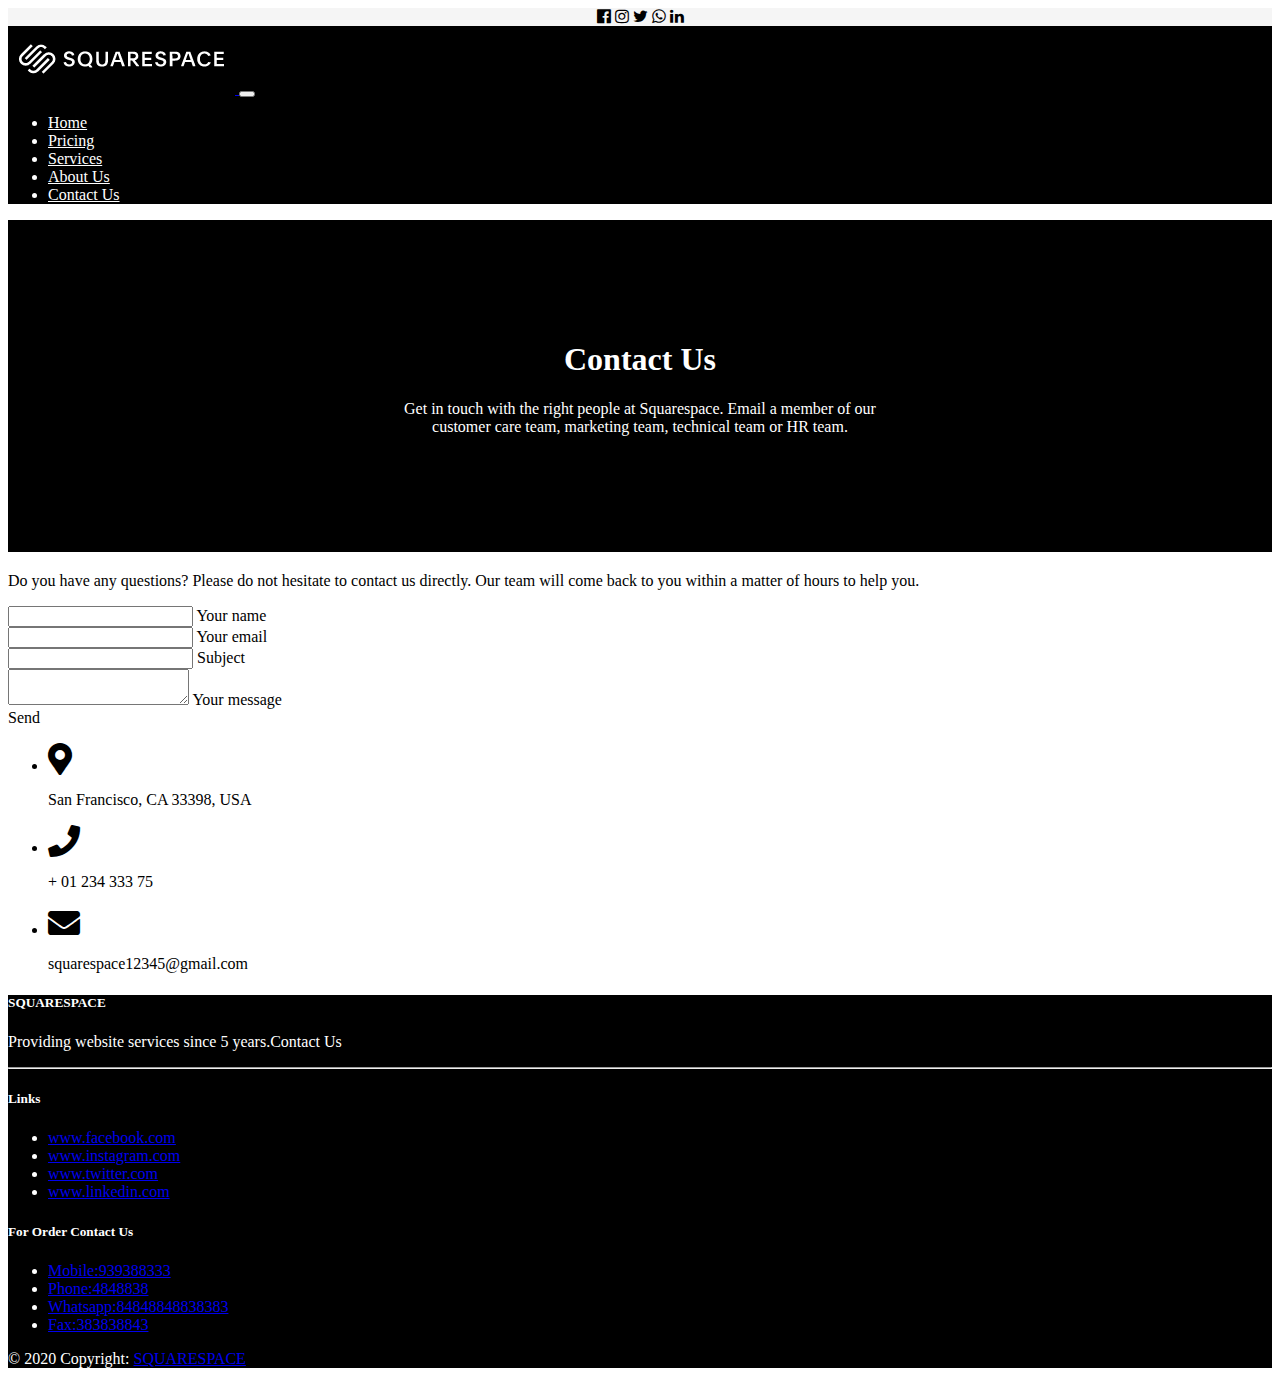
<file: contact-us.html>
<!DOCTYPE html>
<html>
<head>
	<title></title>
	<link rel="stylesheet" href="https://cdnjs.cloudflare.com/ajax/libs/font-awesome/5.8.2/css/all.min.css">
	<link rel="stylesheet" href="https://cdnjs.cloudflare.com/ajax/libs/font-awesome/4.7.0/css/font-awesome.min.css">
	
	<link rel="stylesheet" type="text/css" href="style.css">
	<link rel="stylesheet" href="https://stackpath.bootstrapcdn.com/bootstrap/4.5.0/css/bootstrap.min.css" integrity="sha384-9aIt2nRpC12Uk9gS9baDl411NQApFmC26EwAOH8WgZl5MYYxFfc+NcPb1dKGj7Sk" crossorigin="anonymous">
	

</head>
<body>
		<div style="height: 100%;width: 100%;text-align: center;background-color: #F5F5F5">
		<i class="fa fa-facebook-official" aria-hidden="true"></i>
		<i class="fa fa-instagram" aria-hidden="true"></i>
		<i class="fa fa-twitter" aria-hidden="true"></i>
		<i class="fa fa-whatsapp" aria-hidden="true"></i>

		<i class="fa fa-linkedin" aria-hidden="true"></i>
	</div>
	<nav class="navbar navbar-expand-lg ">
  <a class="navbar-brand" href="#">
  	<img src="logonew.PNG">
  </a>
  <button class="navbar-toggler" type="button" data-toggle="collapse" data-target="#navbarText" aria-controls="navbarText" aria-expanded="false" aria-label="Toggle navigation">
    <span class="navbar-toggler-icon"></span>
  </button>
  <div class="collapse navbar-collapse" id="navbarText">
    <ul class="navbar-nav mr-auto">
     
    </ul>
    <span class="navbar-text">
      <ul class="navbar-nav mr-auto" style="color: white !important">
      <li class="nav-item active" >
        <a class="nav-link" href="index.html">Home <span class="sr-only">(current)</span></a>
      </li>
      <li class="nav-item">
        <a class="nav-link" href="pricing.html">Pricing</a>
      </li>
      <li class="nav-item">
        <a class="nav-link" href="products.html">Services</a>
      </li>
      <li class="nav-item">
        <a class="nav-link" href="about.html">About Us</a>
      </li>
      <li class="nav-item">
        <a class="nav-link" href="contact-us.html">Contact Us</a>
      </li>
    </ul>
    </span>
  </div>
</nav>

<div style="background-color:black;color: white;padding-bottom: 100px;padding-top: 100px;text-align: center; ">
	<h1><b>Contact Us</b></h1>
	<p>Get in touch with the right people at Squarespace. Email a member of our<br>customer care team, marketing team, technical team or HR team.</p>
</div>


<!--Section: Contact v.2-->
<section class="mb-4">

    <!--Section heading-->
    <h2 class="h1-responsive font-weight-bold text-center my-4"></h2>
    <!--Section description-->
    <p class="text-center w-responsive mx-auto mb-5">Do you have any questions? Please do not hesitate to contact us directly. Our team will come back to you within
        a matter of hours to help you.</p>

    <div class="row">

        <!--Grid column-->
        <div class="col-md-9 mb-md-0 mb-5">
            <form id="contact-form" name="contact-form" action="mail.php" method="POST">

                <!--Grid row-->
                <div class="row">

                    <!--Grid column-->
                    <div class="col-md-6">
                        <div class="md-form mb-0">
                            <input type="text" id="name" name="name" class="form-control">
                            <label for="name" class="">Your name</label>
                        </div>
                    </div>
                    <!--Grid column-->

                    <!--Grid column-->
                    <div class="col-md-6">
                        <div class="md-form mb-0">
                            <input type="text" id="email" name="email" class="form-control">
                            <label for="email" class="">Your email</label>
                        </div>
                    </div>
                    <!--Grid column-->

                </div>
                <!--Grid row-->

                <!--Grid row-->
                <div class="row">
                    <div class="col-md-12">
                        <div class="md-form mb-0">
                            <input type="text" id="subject" name="subject" class="form-control">
                            <label for="subject" class="">Subject</label>
                        </div>
                    </div>
                </div>
                <!--Grid row-->

                <!--Grid row-->
                <div class="row">

                    <!--Grid column-->
                    <div class="col-md-12">

                        <div class="md-form">
                            <textarea type="text" id="message" name="message" rows="2" class="form-control md-textarea"></textarea>
                            <label for="message">Your message</label>
                        </div>

                    </div>
                </div>
                <!--Grid row-->

            </form>

            <div class="text-center text-md-left">
                <a class="btn btn-primary" onclick="document.getElementById('contact-form').submit();">Send</a>
            </div>
            <div class="status"></div>
        </div>
        <!--Grid column-->

        <!--Grid column-->
        <div class="col-md-3 text-center">
            <ul class="list-unstyled mb-0">
                <li><i class="fas fa-map-marker-alt fa-2x"></i>
                    <p>San Francisco, CA 33398, USA</p>
                </li>

                <li><i class="fas fa-phone mt-4 fa-2x"></i>
                    <p>+ 01 234 333 75</p>
                </li>

                <li><i class="fas fa-envelope mt-4 fa-2x"></i>
                    <p>squarespace12345@gmail.com</p>
                </li>
            </ul>
        </div>
        <!--Grid column-->

    </div>

</section>
<!--Section: Contact v.2-->


<!-- Footer -->
<footer class="page-footer font-small blue pt-4" style="background-color: black;color: white">

  <!-- Footer Links -->
  <div class="container-fluid text-center text-md-left">

    <!-- Grid row -->
    <div class="row">

      <!-- Grid column -->
      <div class="col-md-6 mt-md-0 mt-3">

        <!-- Content -->
        <h5 class="text-uppercase">SQUARESPACE</h5>
        <p>Providing website services since 5 years.Contact Us</p>

      </div>
      <!-- Grid column -->

      <hr class="clearfix w-100 d-md-none pb-3">

      <!-- Grid column -->
      <div class="col-md-3 mb-md-0 mb-3">

        <!-- Links -->
        <h5 class="text-uppercase">Links</h5>

        <ul class="list-unstyled">
          <li>
            <a href="#!">www.facebook.com</a>
          </li>
          <li>
            <a href="#!">www.instagram.com</a>
          </li>
          <li>
            <a href="#!">www.twitter.com</a>
          </li>
          <li>
            <a href="#!">www.linkedin.com</a>
          </li>
        </ul>

      </div>
      <!-- Grid column -->

      <!-- Grid column -->
      <div class="col-md-3 mb-md-0 mb-3">

        <!-- Links -->
        <h5 class="text-uppercase">For Order Contact Us</h5>

        <ul class="list-unstyled">
          <li>
            <a href="#!">Mobile:939388333</a>
          </li>
          <li>
            <a href="#!">Phone:4848838</a>
          </li>
          <li>
            <a href="#!">Whatsapp:84848848838383</a>
          </li>
          <li>
            <a href="#!">Fax:383838843</a>
          </li>
        </ul>

      </div>
      <!-- Grid column -->

    </div>
    <!-- Grid row -->

  </div>


  <!-- Footer Links -->

  <!-- Copyright -->
  <div class="footer-copyright text-center py-3">© 2020 Copyright:
    <a href="#">SQUARESPACE</a>
  </div>
  <!-- Copyright -->

</footer>
<!-- Footer -->
</body>
</html>
</file>
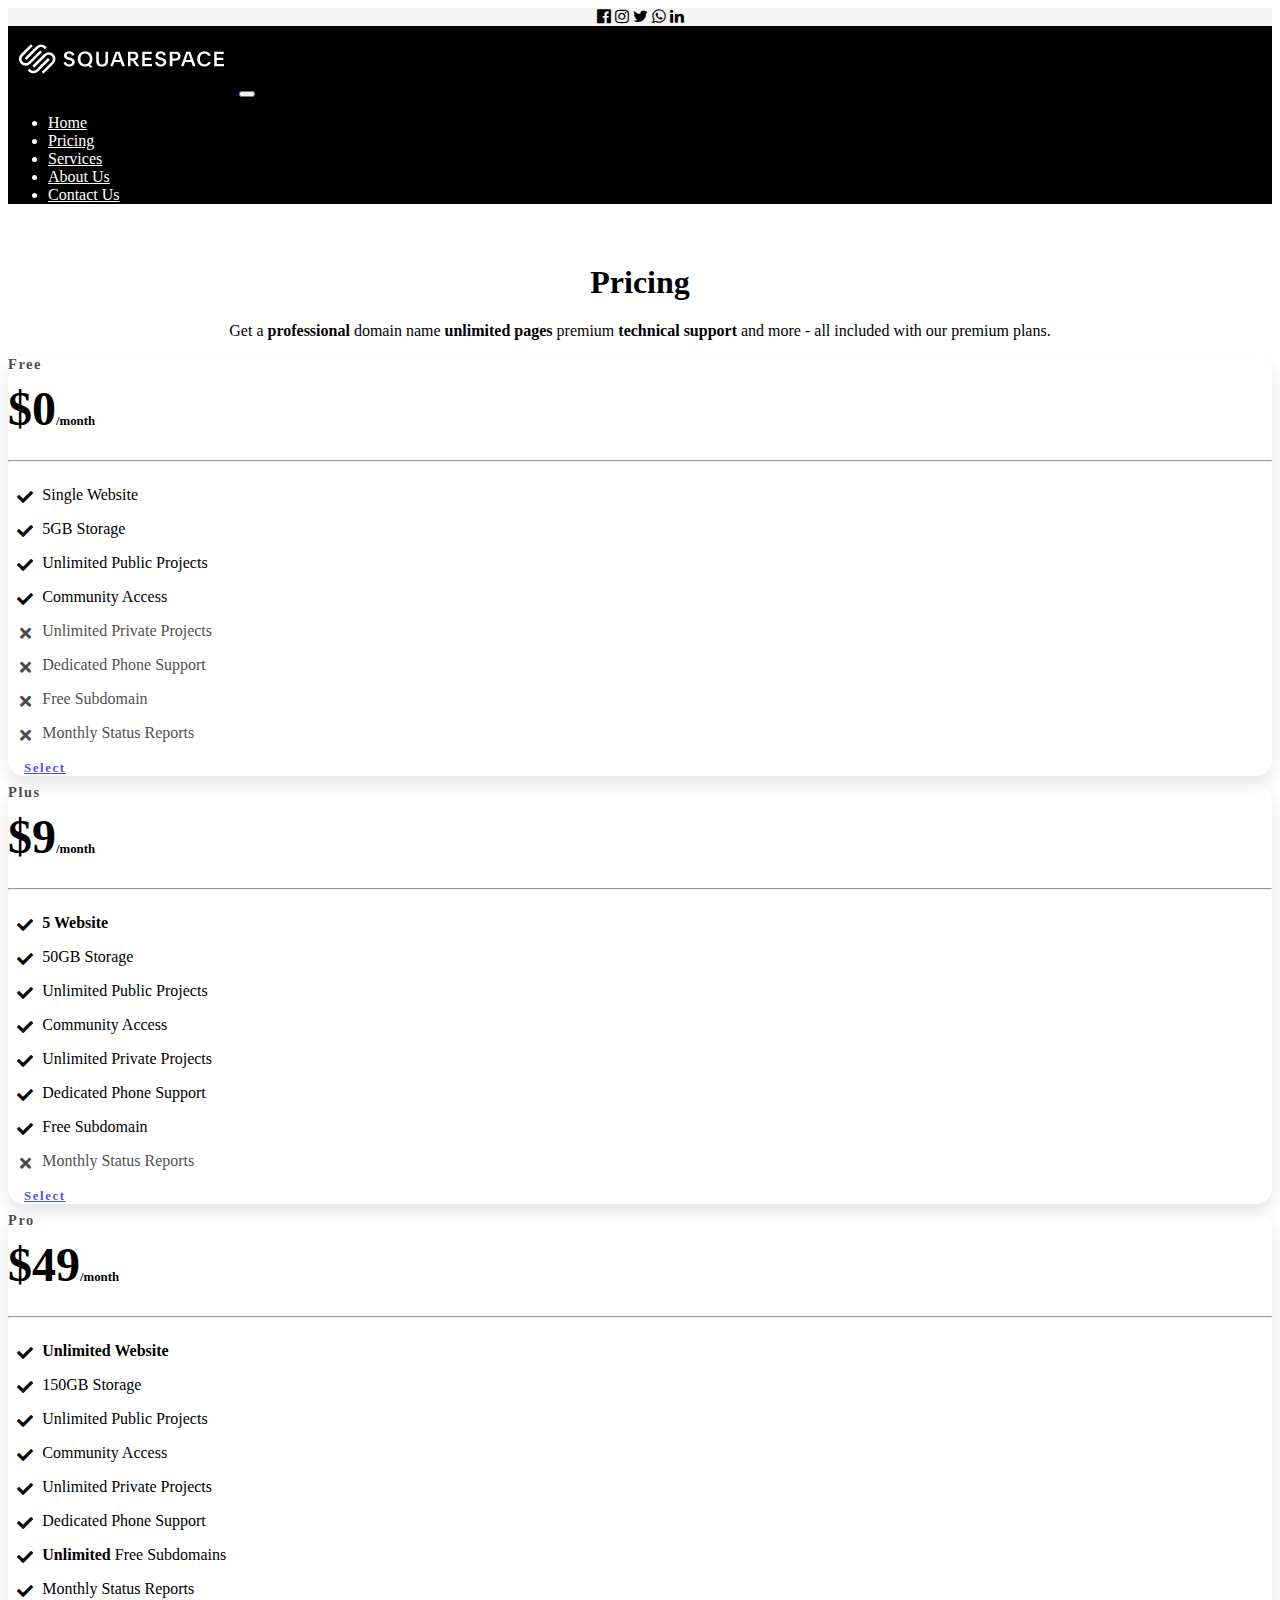
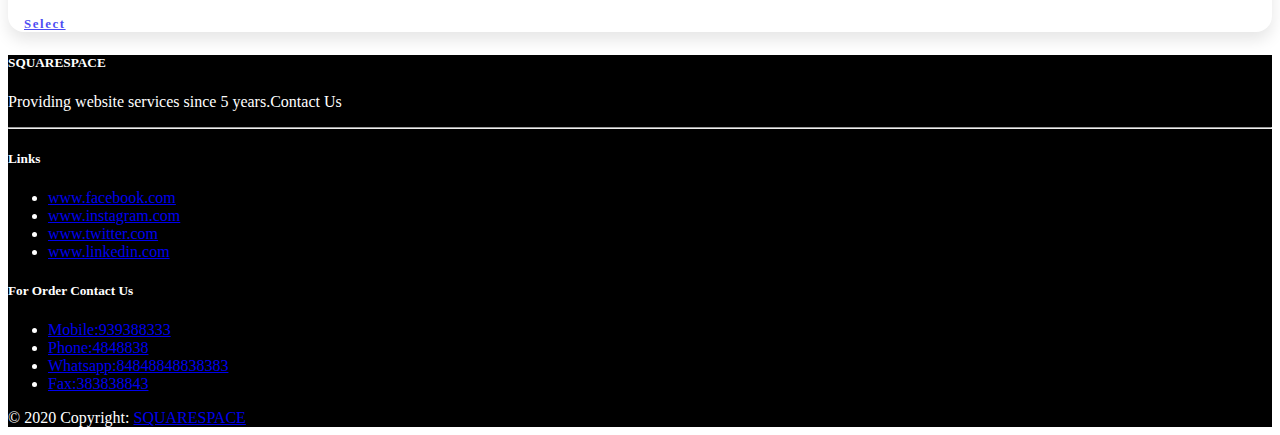
<file: pricing.html>
<!DOCTYPE html>
<html>
<head>
	<title></title>
	<link rel="stylesheet" href="https://cdnjs.cloudflare.com/ajax/libs/font-awesome/5.8.2/css/all.min.css">
	<link rel="stylesheet" href="https://cdnjs.cloudflare.com/ajax/libs/font-awesome/4.7.0/css/font-awesome.min.css">
		
	
	<link rel="stylesheet" type="text/css" href="style.css">
	<link rel="stylesheet" href="https://stackpath.bootstrapcdn.com/bootstrap/4.5.0/css/bootstrap.min.css" integrity="sha384-9aIt2nRpC12Uk9gS9baDl411NQApFmC26EwAOH8WgZl5MYYxFfc+NcPb1dKGj7Sk" crossorigin="anonymous">
</head>
<body>

	<div style="height: 100%;width: 100%;text-align: center;background-color: #F5F5F5">
		<i class="fa fa-facebook-official" aria-hidden="true"></i>
		<i class="fa fa-instagram" aria-hidden="true"></i>
		<i class="fa fa-twitter" aria-hidden="true"></i>
		<i class="fa fa-whatsapp" aria-hidden="true"></i>

		<i class="fa fa-linkedin" aria-hidden="true"></i>
	</div>
	<nav class="navbar navbar-expand-lg ">
  <a class="navbar-brand" href="#">
  	<img src="logonew.PNG">
  </a>
  <button class="navbar-toggler" type="button" data-toggle="collapse" data-target="#navbarText" aria-controls="navbarText" aria-expanded="false" aria-label="Toggle navigation">
    <span class="navbar-toggler-icon"></span>
  </button>
  <div class="collapse navbar-collapse" id="navbarText">
    <ul class="navbar-nav mr-auto">
     
    </ul>
    <span class="navbar-text">
      <ul class="navbar-nav mr-auto" style="color: white !important">
      <li class="nav-item active" >
        <a class="nav-link" href="index.html">Home <span class="sr-only">(current)</span></a>
      </li>
      <li class="nav-item">
        <a class="nav-link" href="pricing">Pricing</a>
      </li>
      <li class="nav-item">
        <a class="nav-link" href="products.html">Services</a>
      </li>
      <li class="nav-item">
        <a class="nav-link" href="about.html">About Us</a>
      </li>
      <li class="nav-item">
        <a class="nav-link" href="contact-us.html">Contact Us</a>
      </li>
    </ul>
    </span>
  </div>
</nav>

<div class="pricing" style="text-align: center;margin-top: 60px;">
	<h1>Pricing</h1>
	<p>Get a <b>professional</b> domain name <b>unlimited pages</b> premium <b>technical support</b> and more - all included with our premium plans. </p>
</div>


<section class="pricing py-5">
  <div class="container">
    <div class="row">
      <!-- Free Tier -->
      <div class="col-lg-4">
        <div class="card mb-5 mb-lg-0">
          <div class="card-body">
            <h5 class="card-title text-muted text-uppercase text-center">Free</h5>
            <h6 class="card-price text-center">$0<span class="period">/month</span></h6>
            <hr>
            <ul class="fa-ul">
              <li><span class="fa-li"><i class="fas fa-check"></i></span>Single Website</li>
              <li><span class="fa-li"><i class="fas fa-check"></i></span>5GB Storage</li>
              <li><span class="fa-li"><i class="fas fa-check"></i></span>Unlimited Public Projects</li>
              <li><span class="fa-li"><i class="fas fa-check"></i></span>Community Access</li>
              <li class="text-muted"><span class="fa-li"><i class="fas fa-times"></i></span>Unlimited Private Projects</li>
              <li class="text-muted"><span class="fa-li"><i class="fas fa-times"></i></span>Dedicated Phone Support</li>
              <li class="text-muted"><span class="fa-li"><i class="fas fa-times"></i></span>Free Subdomain</li>
              <li class="text-muted"><span class="fa-li"><i class="fas fa-times"></i></span>Monthly Status Reports</li>
            </ul>
            <a href="#" class="btn btn-block btn-primary text-uppercase">Select</a>
          </div>
        </div>
      </div>
      <!-- Plus Tier -->
      <div class="col-lg-4">
        <div class="card mb-5 mb-lg-0">
          <div class="card-body">
            <h5 class="card-title text-muted text-uppercase text-center">Plus</h5>
            <h6 class="card-price text-center">$9<span class="period">/month</span></h6>
            <hr>
            <ul class="fa-ul">
              <li><span class="fa-li"><i class="fas fa-check"></i></span><strong>5 Website</strong></li>
              <li><span class="fa-li"><i class="fas fa-check"></i></span>50GB Storage</li>
              <li><span class="fa-li"><i class="fas fa-check"></i></span>Unlimited Public Projects</li>
              <li><span class="fa-li"><i class="fas fa-check"></i></span>Community Access</li>
              <li><span class="fa-li"><i class="fas fa-check"></i></span>Unlimited Private Projects</li>
              <li><span class="fa-li"><i class="fas fa-check"></i></span>Dedicated Phone Support</li>
              <li><span class="fa-li"><i class="fas fa-check"></i></span>Free Subdomain</li>
              <li class="text-muted"><span class="fa-li"><i class="fas fa-times"></i></span>Monthly Status Reports</li>
            </ul>
            <a href="#" class="btn btn-block btn-primary text-uppercase">Select</a>
          </div>
        </div>
      </div>
      <!-- Pro Tier -->
      <div class="col-lg-4">
        <div class="card">
          <div class="card-body">
            <h5 class="card-title text-muted text-uppercase text-center">Pro</h5>
            <h6 class="card-price text-center">$49<span class="period">/month</span></h6>
            <hr>
            <ul class="fa-ul">
              <li><span class="fa-li"><i class="fas fa-check"></i></span><strong>Unlimited Website</strong></li>
              <li><span class="fa-li"><i class="fas fa-check"></i></span>150GB Storage</li>
              <li><span class="fa-li"><i class="fas fa-check"></i></span>Unlimited Public Projects</li>
              <li><span class="fa-li"><i class="fas fa-check"></i></span>Community Access</li>
              <li><span class="fa-li"><i class="fas fa-check"></i></span>Unlimited Private Projects</li>
              <li><span class="fa-li"><i class="fas fa-check"></i></span>Dedicated Phone Support</li>
              <li><span class="fa-li"><i class="fas fa-check"></i></span><strong>Unlimited</strong> Free Subdomains</li>
              <li><span class="fa-li"><i class="fas fa-check"></i></span>Monthly Status Reports</li>
            </ul>
            <a href="#" class="btn btn-block btn-primary text-uppercase">Select</a>
          </div>
        </div>
      </div>
    </div>
  </div>
</section>


<!-- Footer -->
<footer class="page-footer font-small blue pt-4" style="background-color: black;color: white">

  <!-- Footer Links -->
  <div class="container-fluid text-center text-md-left">

    <!-- Grid row -->
    <div class="row">

      <!-- Grid column -->
      <div class="col-md-6 mt-md-0 mt-3">

        <!-- Content -->
        <h5 class="text-uppercase">SQUARESPACE</h5>
        <p>Providing website services since 5 years.Contact Us</p>

      </div>
      <!-- Grid column -->

      <hr class="clearfix w-100 d-md-none pb-3">

      <!-- Grid column -->
      <div class="col-md-3 mb-md-0 mb-3">

        <!-- Links -->
        <h5 class="text-uppercase">Links</h5>

        <ul class="list-unstyled">
          <li>
            <a href="#!">www.facebook.com</a>
          </li>
          <li>
            <a href="#!">www.instagram.com</a>
          </li>
          <li>
            <a href="#!">www.twitter.com</a>
          </li>
          <li>
            <a href="#!">www.linkedin.com</a>
          </li>
        </ul>

      </div>
      <!-- Grid column -->

      <!-- Grid column -->
      <div class="col-md-3 mb-md-0 mb-3">

        <!-- Links -->
        <h5 class="text-uppercase">For Order Contact Us</h5>

        <ul class="list-unstyled">
          <li>
            <a href="#!">Mobile:939388333</a>
          </li>
          <li>
            <a href="#!">Phone:4848838</a>
          </li>
          <li>
            <a href="#!">Whatsapp:84848848838383</a>
          </li>
          <li>
            <a href="#!">Fax:383838843</a>
          </li>
        </ul>

      </div>
      <!-- Grid column -->

    </div>
    <!-- Grid row -->

  </div>


  <!-- Footer Links -->

  <!-- Copyright -->
  <div class="footer-copyright text-center py-3">© 2020 Copyright:
    <a href="#">SQUARESPACE</a>
  </div>
  <!-- Copyright -->

</footer>
<!-- Footer -->



</body>
</html>
</file>
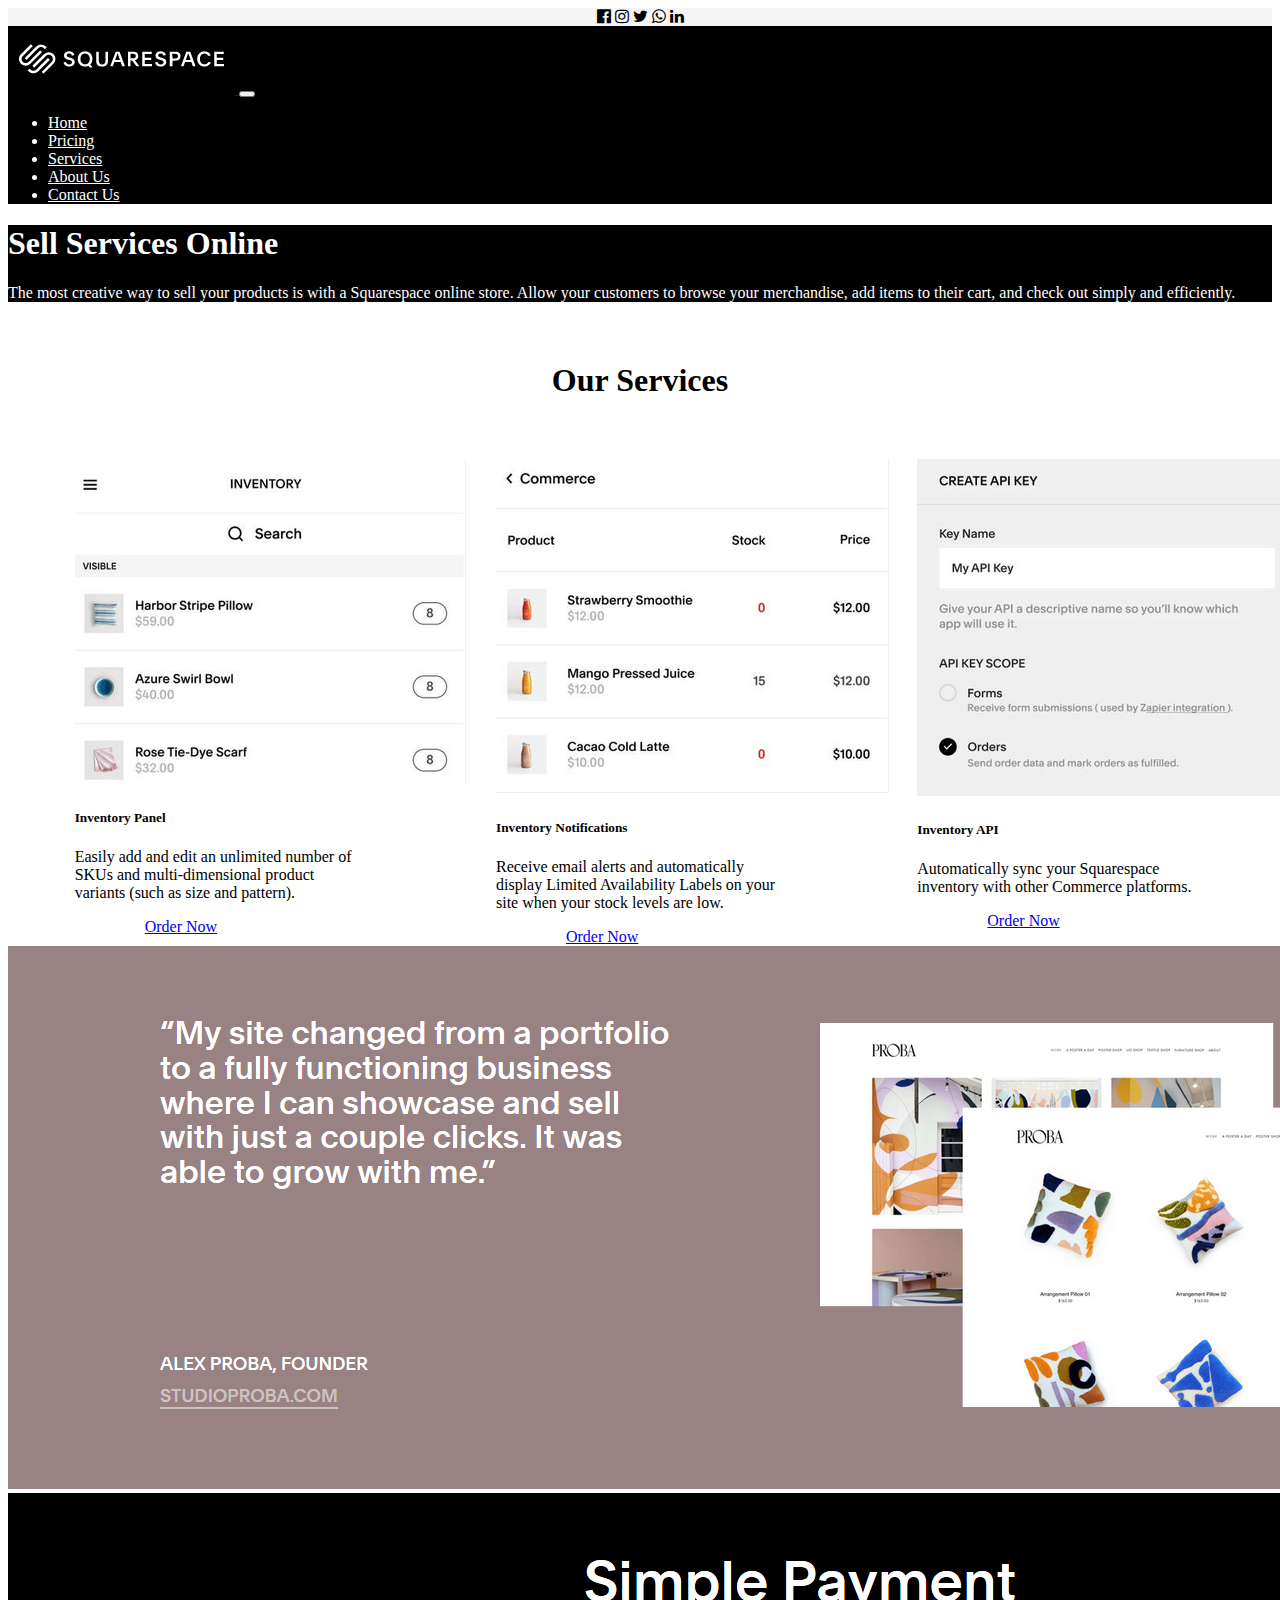
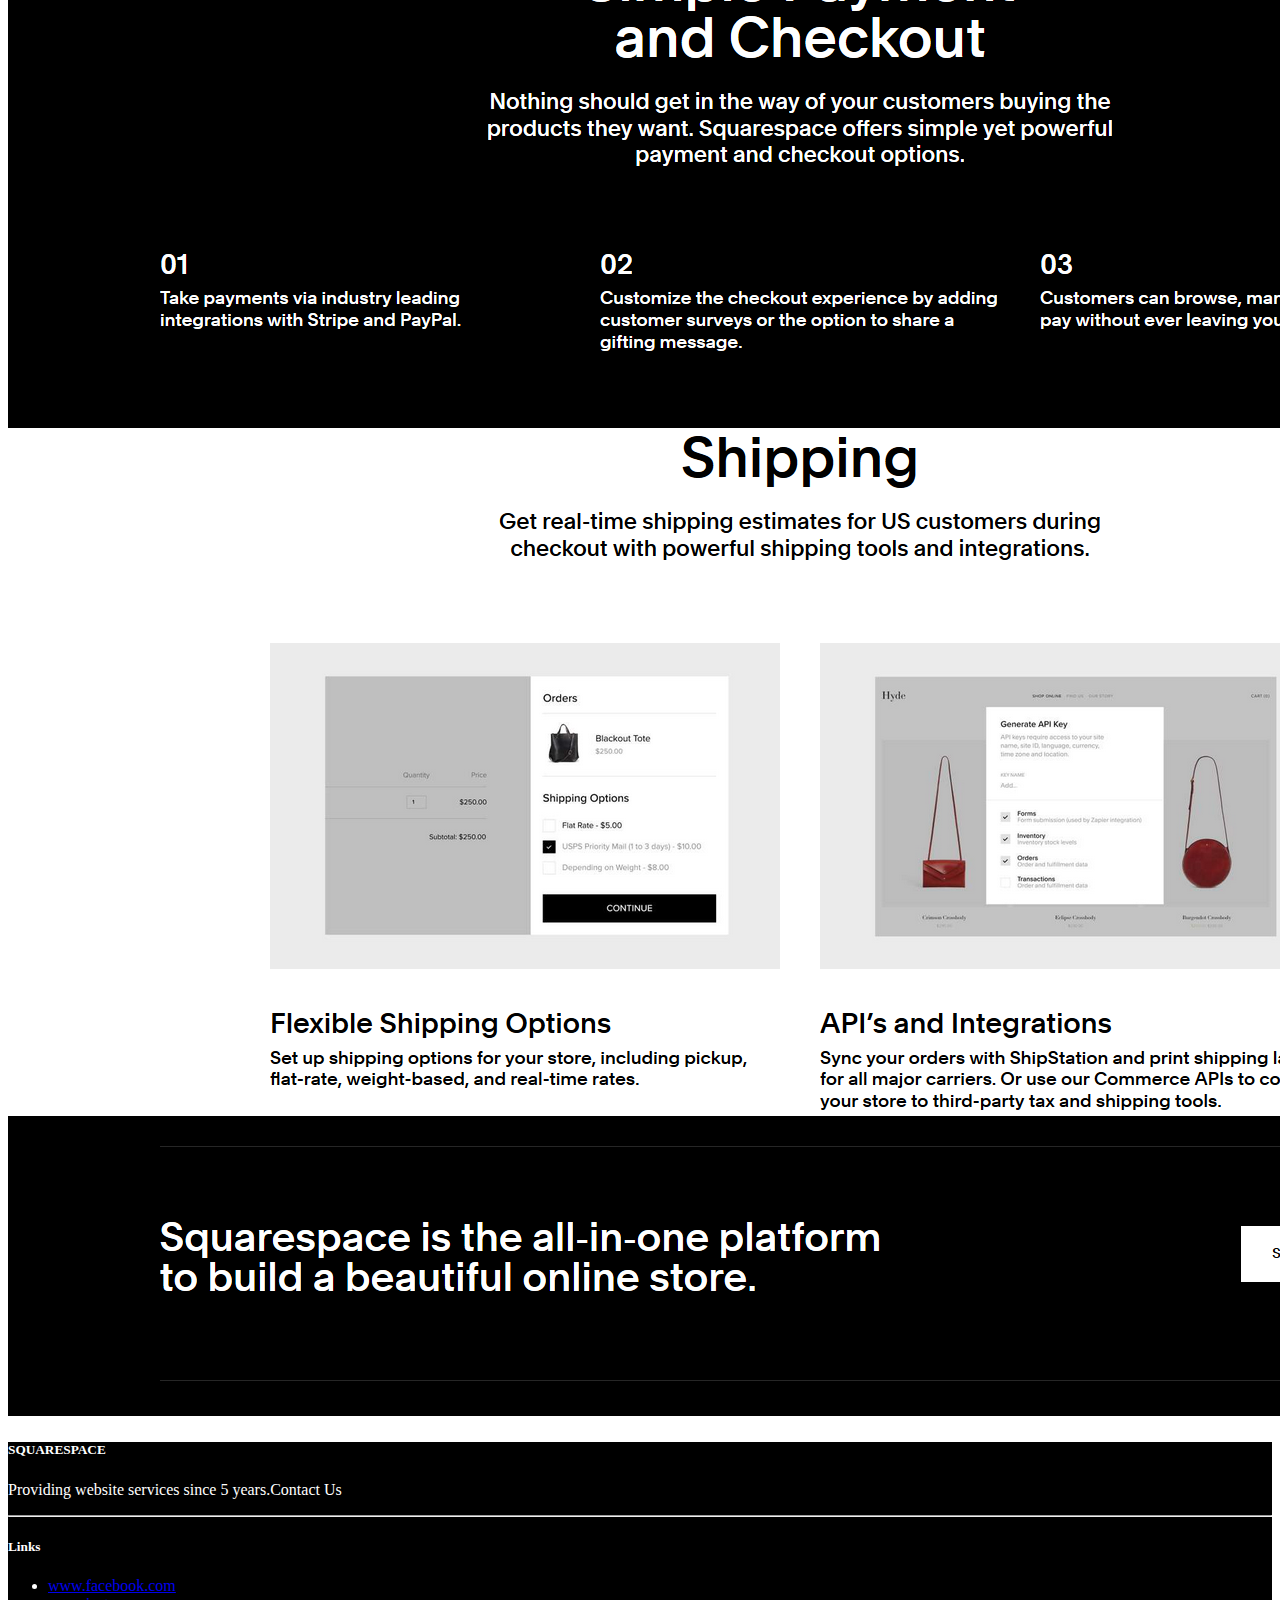
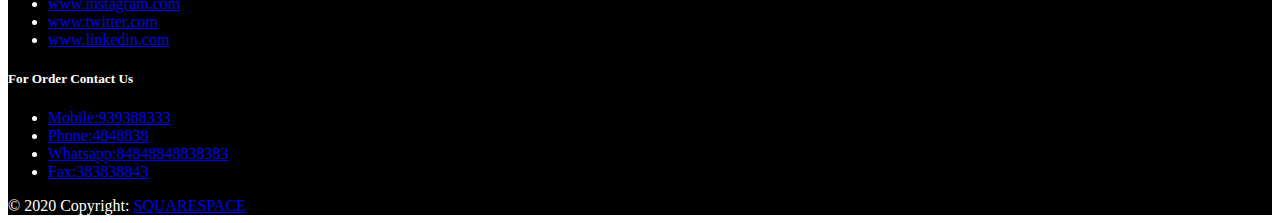
<file: products.html>
<!DOCTYPE html>
<html>
<head>
	<title></title>
		<link rel="stylesheet" href="https://cdnjs.cloudflare.com/ajax/libs/font-awesome/4.7.0/css/font-awesome.min.css">
	<link rel="stylesheet" type="text/css" href="style.css">
	<link rel="stylesheet" href="https://stackpath.bootstrapcdn.com/bootstrap/4.5.0/css/bootstrap.min.css" integrity="sha384-9aIt2nRpC12Uk9gS9baDl411NQApFmC26EwAOH8WgZl5MYYxFfc+NcPb1dKGj7Sk" crossorigin="anonymous">
</head>
<body>
	<div style="height: 100%;width: 100%;text-align: center;background-color: #F5F5F5">
		<i class="fa fa-facebook-official" aria-hidden="true"></i>
		<i class="fa fa-instagram" aria-hidden="true"></i>
		<i class="fa fa-twitter" aria-hidden="true"></i>
		<i class="fa fa-whatsapp" aria-hidden="true"></i>

		<i class="fa fa-linkedin" aria-hidden="true"></i>
	</div>




	<nav class="navbar navbar-expand-lg ">
  <a class="navbar-brand" href="#">
  	<img src="logonew.PNG">
  </a>
  <button class="navbar-toggler" type="button" data-toggle="collapse" data-target="#navbarText" aria-controls="navbarText" aria-expanded="false" aria-label="Toggle navigation">
    <span class="navbar-toggler-icon"></span>
  </button>
  <div class="collapse navbar-collapse" id="navbarText">
    <ul class="navbar-nav mr-auto">
     
    </ul>
    <span class="navbar-text">
      <ul class="navbar-nav mr-auto" style="color: white !important">
      <li class="nav-item active" >
        <a class="nav-link" href="index.html">Home <span class="sr-only">(current)</span></a>
      </li>
      <li class="nav-item">
        <a class="nav-link" href="pricing.html">Pricing</a>
      </li>
      <li class="nav-item">
        <a class="nav-link" href="products.html">Services</a>
      </li>
      <li class="nav-item">
        <a class="nav-link" href="about.html">About Us</a>
      </li>
      <li class="nav-item">
        <a class="nav-link" href="contact-us.html">Contact Us</a>
      </li>
    </ul>
    </span>
  </div>
</nav>

<div style="background-color: black;color: white">
	<h1><b>Sell Services Online</b></h1>
	<p>The most creative way to sell your products is with a Squarespace online store. Allow your customers to browse your merchandise, add items to their cart, and check out simply and efficiently.</p>
</div>


<div style="text-align: center;margin-top: 60px;">
	<h1>Our Services</h1>
</div>


<div style="margin-top: 60px;display: flex;justify-content: space-around; ">
	<div class="card" style="width: 18rem;">
  <img src="c1.PNG" class="card-img-top" alt="...">
  <div class="card-body">
    <h5 class="card-title">Inventory Panel</h5>
    <p class="card-text">Easily add and edit an unlimited number of SKUs and multi-dimensional product variants (such as size and pattern).</p>
    <a href="#" class="btn btn-primary" style="margin-left:70px;">Order Now</a>
  </div>
</div>

  <div class="card" style="width: 18rem;">
  <img src="c2.PNG" class="card-img-top" alt="...">
  <div class="card-body">
    <h5 class="card-title">Inventory Notifications</h5>
    <p class="card-text">Receive email alerts and automatically display Limited Availability Labels on your site when your stock levels are low.</p>
    <a href="#" class="btn btn-primary" style="margin-left:70px;">Order Now</a>
  </div>
</div>


<div class="card" style="width: 18rem;">
  <img src="c3.PNG" class="card-img-top" alt="...">
  <div class="card-body">
    <h5 class="card-title">Inventory API</h5>
    <p class="card-text">Automatically sync your Squarespace inventory with other Commerce platforms.</p>
    <a href="#" class="btn btn-primary" style="margin-left:70px;">Order Now</a>
  </div>
</div>
</div>


<div>
	<img src="new.PNG">
	<img src="newn.PNG">
	<img src="newnn.PNG">
	<img src="newnnn.PNG">
</div>



<!-- Footer -->
<footer class="page-footer font-small blue pt-4" style="background-color: black;color: white">

  <!-- Footer Links -->
  <div class="container-fluid text-center text-md-left">

    <!-- Grid row -->
    <div class="row">

      <!-- Grid column -->
      <div class="col-md-6 mt-md-0 mt-3">

        <!-- Content -->
        <h5 class="text-uppercase">SQUARESPACE</h5>
        <p>Providing website services since 5 years.Contact Us</p>

      </div>
      <!-- Grid column -->

      <hr class="clearfix w-100 d-md-none pb-3">

      <!-- Grid column -->
      <div class="col-md-3 mb-md-0 mb-3">

        <!-- Links -->
        <h5 class="text-uppercase">Links</h5>

        <ul class="list-unstyled">
          <li>
            <a href="#!">www.facebook.com</a>
          </li>
          <li>
            <a href="#!">www.instagram.com</a>
          </li>
          <li>
            <a href="#!">www.twitter.com</a>
          </li>
          <li>
            <a href="#!">www.linkedin.com</a>
          </li>
        </ul>

      </div>
      <!-- Grid column -->

      <!-- Grid column -->
      <div class="col-md-3 mb-md-0 mb-3">

        <!-- Links -->
        <h5 class="text-uppercase">For Order Contact Us</h5>

        <ul class="list-unstyled">
          <li>
            <a href="#!">Mobile:939388333</a>
          </li>
          <li>
            <a href="#!">Phone:4848838</a>
          </li>
          <li>
            <a href="#!">Whatsapp:84848848838383</a>
          </li>
          <li>
            <a href="#!">Fax:383838843</a>
          </li>
        </ul>

      </div>
      <!-- Grid column -->

    </div>
    <!-- Grid row -->

  </div>


  <!-- Footer Links -->

  <!-- Copyright -->
  <div class="footer-copyright text-center py-3">© 2020 Copyright:
    <a href="#">SQUARESPACE</a>
  </div>
  <!-- Copyright -->

</footer>
<!-- Footer -->

</body>
</html>
</file>
<file: style.css>
.navbar{
	background-color: black !important;
}
.nav-link{
	color: white ;
}
.heading{
	text-align: center;
	padding-top: 60px;
}
.para{
	text-align: center;
}
.mainCard{
	margin-top: 30px;
	display: flex;
	flex-direction: row;
	justify-content: space-around;
	flex-wrap: wrap; /*for responsive*/
}
.card1,.card2,.card3{
	display: flex; /*isse dono cheeze hmne samne ajati ha*/
	height:100px;
	width: 300px;
	background-color: #fff;
	box-shadow: 2px 4px 5px grey;
	justify-content: center;
	align-items: center;
	margin-top: 10px;
}
.fa-truck,.fa-headphones,.fa-thumbs-up{
	font-size: 50px !important;
	margin-right: 10px;
	color:  black !important;
}
.newpara{
	background-color: #F5F5F5 !important;
	text-align: center;
	margin-top: 80px;

}
.newpara1{
	display: flex;
	justify-content: space-around;
	margin-top: 50px;
}
.newheading12345{
	text-align: center;
	margin-top: 80px;
}
.newnewpara{
	background-color: #F5F5F5 !important;
	text-align: center;
	margin-top: 80px;
}
.list{
	margin-top: 80px;
}
.border{
	background-color: black;
	height: 100%;
	width: 100%;
}

<style type="text/css">body {
    margin: 0;
    padding: 0
}

#container {
    width: 100%;
    height: 700px;
    background-color: #E9EAEA;
    margin: 0;
    padding: 0
}

h2 {
    text-align: center;
    position: relative;
    top: 30px;
    color: chocolate
}

#user1,
#user2,
#user3 {
    width: 24%;
    height: 550px;
    border-radius: 10px;
    background-color: white;
    display: inline-block;
    margin-left: 15px;
    box-shadow: 5px 5px 5px gray;
    position: relative;
    top: 40px;
    left: 11%
}

#user1:hover,
#user2:hover,
#user3:hover {
    background-color: cadetblue
}

#user1_img,
#user2_img,
#user3_img {
    width: 110px;
    height: 110px;
    border-radius: 50%;
    position: relative;
    top: 10px;
    left: 33%
}

.name {
    font-size: 20px;
    font-weight: bold;
    color: darkblue;
    text-align: center;
    position: relative;
    top: 5px
}

.location {
    font-size: 20px;
    font-weight: bold;
    color: darkorange;
    text-align: center;
    position: relative;
    top: -10px
}

.cursor {
    font-size: 50px;
    color: palevioletred;
    margin-left: 10px;
    position: relative;
    top: -45px
}

.text {
    font-size: 18px;
    color: darkslategrey;
    margin-left: 25px;
    margin-right: 7px;
    position: relative;
    top: -115px
}

@media only screen and (max-width: 1200px) {

    #user1,
    #user2,
    #user3 {
        height: 600px
    }

    #container {
        height: 740px
    }
}

@media only screen and (max-width: 880px) {

    #user1,
    #user2,
    #user3 {
        height: 750px
    }

    #container {
        height: 900px
    }

    #user1_img,
    #user2_img,
    #user3_img {
        height: 70px;
        width: 70px
    }

    .name,
    .location {
        font-size: 15px;
        position: relative;
        top: 10px
    }
}

@media only screen and (max-width: 653px) {

    #user1,
    #user2,
    #user3 {
        height: 800px
    }

    #container {
        height: 950px
    }

    h2 {
        font-size: 20px
    }
}

@media only screen and (max-width: 610px) {
    #container {
        height: 1200px
    }

    #user1,
    #user2,
    #user3 {
        display: block;
        width: 80%;
        height: 330px;
        margin-bottom: 20px
    }

    #user1_img,
    #user2_img,
    #user3_img {
        position: relative;
        left: 42%;
        top: 10px
    }

    .name {
        position: relative;
        top: -7px
    }

    .location {
        position: relative;
        top: -20px
    }

    .cursor {
        position: relative;
        top: -75px
    }

    .text {
        position: relative;
        top: -155px
    }
}

@media only screen and (max-width: 480px) {
    #container {
        height: 1670px
    }

    #user1,
    #user2,
    #user3 {
        width: 70%;
        height: 500px
    }
}

@media only screen and (max-width: 300px) {

    #user1_img,
    #user2_img,
    #user3_img {
        position: relative;
        left: 35%;
        height: 40px;
        width: 40px
    }

    #user1,
    #user2,
    #user3 {
        height: 600px
    }

    #container {
        height: 2000px
    }
}

@media only screen and (max-width: 262px) {

    #user1,
    #user2,
    #user3 {
        height: 750px
    }

    #container {
        height: 2600px
    }
}

@media only screen and (max-width: 213px) {

    #user1,
    #user2,
    #user3 {
        height: 900px
    }

    #container {
        height: 3200px
    }
}

@media only screen and (max-width: 192px) {

    #user1,
    #user2,
    #user3 {
        height: 1050px
    }

    #container {
        height: 3400px
    }

    .cursor {
        margin-left: 2px
    }

    .text {
        margin-left: 10px
    }

    #user1_img,
    #user2_img,
    #user3_img {
        position: relative;
        left: 22%
    }
}

</style>


/*Pricing*/


section.pricing {
  background: #007bff;
  background: linear-gradient(to right, #0062E6, #33AEFF);
}

.pricing .card {
  border: none;
  border-radius: 1rem;
  transition: all 0.2s;
  box-shadow: 0 0.5rem 1rem 0 rgba(0, 0, 0, 0.1);
}

.pricing hr {
  margin: 1.5rem 0;
}

.pricing .card-title {
  margin: 0.5rem 0;
  font-size: 0.9rem;
  letter-spacing: .1rem;
  font-weight: bold;
}

.pricing .card-price {
  font-size: 3rem;
  margin: 0;
}

.pricing .card-price .period {
  font-size: 0.8rem;
}

.pricing ul li {
  margin-bottom: 1rem;
}

.pricing .text-muted {
  opacity: 0.7;
}

.pricing .btn {
  font-size: 80%;
  border-radius: 5rem;
  letter-spacing: .1rem;
  font-weight: bold;
  padding: 1rem;
  opacity: 0.7;
  transition: all 0.2s;
}

/* Hover Effects on Card */

@media (min-width: 992px) {
  .pricing .card:hover {
    margin-top: -.25rem;
    margin-bottom: .25rem;
    box-shadow: 0 0.5rem 1rem 0 rgba(0, 0, 0, 0.3);
  }
  .pricing .card:hover .btn {
    opacity: 1;
  }
}
</file>
